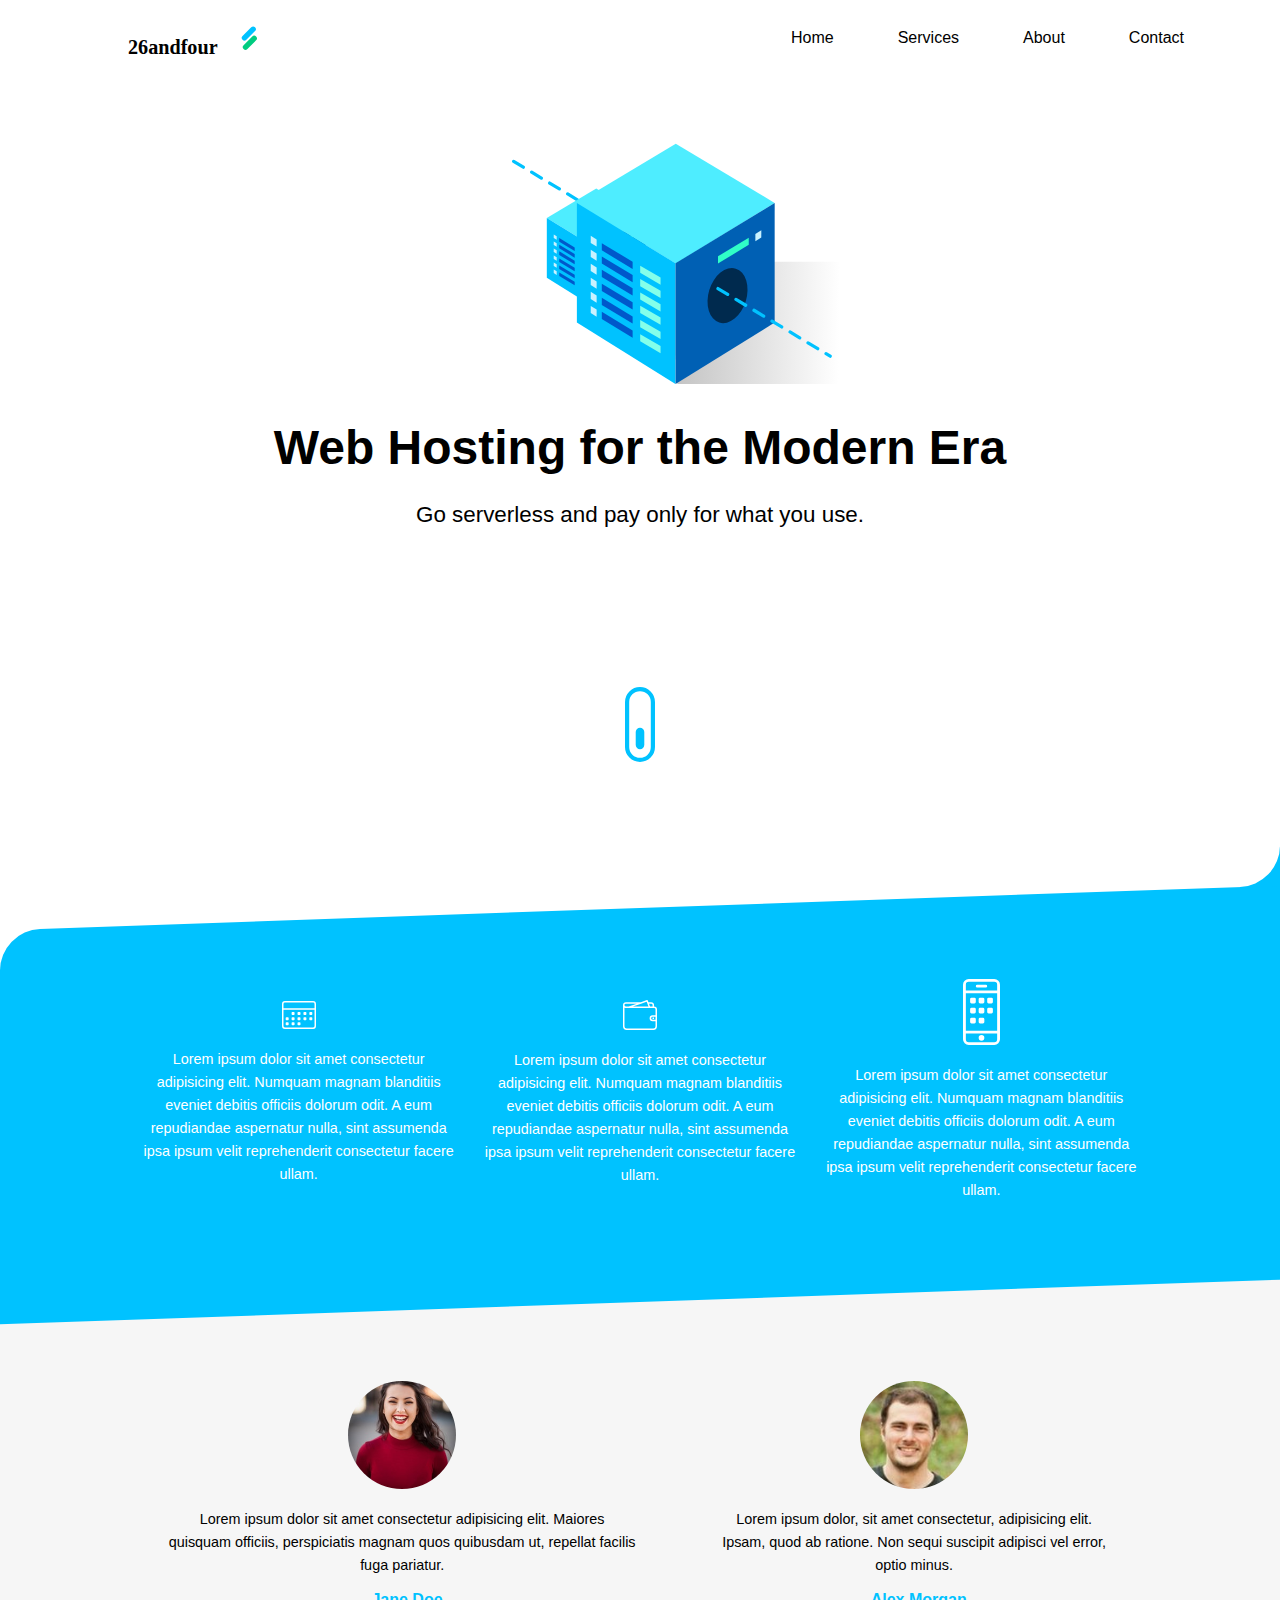
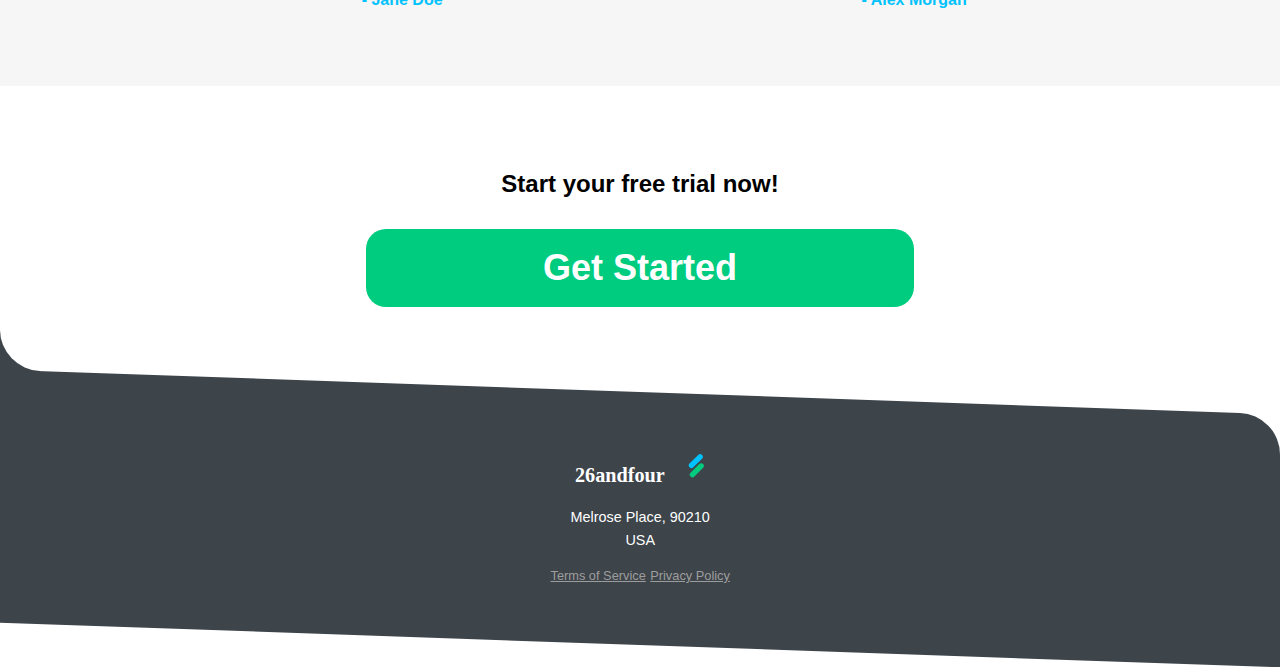
<file: portfolio_1/index.html>
<!DOCTYPE html>
<html>
<head>
	<title>Diagram</title>
	<link rel="stylesheet" href="css/style.css">
</head>
<body>
	<div class="container">
		<header>
			<img src="images/logo.svg" alt="26andfour logo" class="logo">
			
			<nav>
				<a href="#" class="hide-desktop">
					<img src="images/ham.svg" alt="toggle menu" class="menu"	id="menu">
	         </a>

				<ul class="show-desktop hide-mobile" id="nav">
					<li id="exit" class="exit-btn hide-desktop" ><img src="images/exit.svg" alt="exit menu"></li>
					<li><a href="#">Home</a></li>
					<li><a href="#">Services</a></li>
					<li><a href="#">About</a></li>
					<li><a href="#">Contact</a></li>
				</ul>
			</nav>
		</header>

		<section>
			<img src="images/server.svg" alt="server graphic" class="server">

			<h1>Web Hosting for the Modern Era</h1>
			<p class=subhead>Go serverless and pay only for what you use.</p>

			<img src="images/scroll.svg" alt="scroll down" class="scroll hide-mobile show-desktop">
		</section>
	</div>

	<div class="blue-container">
		<div class="container">
			<ul>
				<li>
					<img src="images/icon-1.svg" alt="Calendar Icon">
					<p>Lorem ipsum dolor sit amet consectetur adipisicing elit. Numquam magnam blanditiis eveniet debitis officiis dolorum odit. A eum repudiandae aspernatur nulla, sint assumenda ipsa ipsum velit reprehenderit consectetur facere ullam.</p>
				</li>
				<li>
					<img src="images/icon-2.svg" alt="Calendar Icon">
					<p>Lorem ipsum dolor sit amet consectetur adipisicing elit. Numquam magnam blanditiis eveniet debitis officiis dolorum odit. A eum repudiandae aspernatur nulla, sint assumenda ipsa ipsum velit reprehenderit consectetur facere ullam.</p>
				</li>
				<li>
					<img src="images/icon-3.svg" alt="Calendar Icon">
					<p>Lorem ipsum dolor sit amet consectetur adipisicing elit. Numquam magnam blanditiis eveniet debitis officiis dolorum odit. A eum repudiandae aspernatur nulla, sint assumenda ipsa ipsum velit reprehenderit consectetur facere ullam.</p>
				</li>
			</ul>
		</div>
	</div>

	<div class="gray-container">
		<div class="container">
			<ul>
				<li>
					<figure>
				      	 <img src="images/user1.png" alt="User Picture">
  							 <blockquote>Lorem ipsum dolor sit amet consectetur adipisicing elit. Maiores quisquam officiis, perspiciatis magnam quos quibusdam ut, repellat facilis fuga pariatur.</blockquote>	   
  				   </figure><figcaption>- Jane Doe</figcaption>
				</li>
				<li>
					<figure>
				      	 <img src="images/user2.png" alt="User Picture">
  							 <blockquote>Lorem ipsum dolor, sit amet consectetur, adipisicing elit. Ipsam, quod ab ratione. Non sequi suscipit adipisci vel error, optio minus.</blockquote>	   
  				   </figure><figcaption>- Alex Morgan</figcaption>
				</li>
			</ul>
		</div>
	</div>

	<div class="container">
		<h2>Start your free trial now!</h>
		<a href="#" class="cta">Get Started</a>
	</div>

	<footer>
		<div class="footer-container">
			<div class="container">
				<a href="#">
					<img src="images/logo-white.svg" alt="logo" class="logo">
				</a>
				<p class="adress">Melrose Place, 90210 <br>USA	</p>
				<ul class="footer-links">
					<li><a href="#">Terms of Service</a></li>
					<li><a href="#">Privacy Policy</a></li>
				</ul>
				
			</div>
		</div>
	</footer>


<script src="js/js.js"></script>

</body>
</html>
</file>
<file: portfolio_1/css/style.css>
body{
 	margin: 0;
 	font-family: 'Montserrat' , sans-serif;
 }

 p,blockquote{
 	font-size: .9em;
 	line-height: 1.6em;
 }

 ul{
 	list-style-type: none;
 	margin: 0;
 	padding: 0;
 }

 .container{
 	text-align: center;
 	padding: .8em 1.2em;
 }
 .logo{
 	width: 130px;
 }

.hide-mobile{
	display: none;
}
 header{
 	display: flex;
 	justify-content: space-between;
 }

 .menu{
 	width: 25px;
 	margin-top: 45%; 
 }

 .server{
 	width: 70%;
 	margin: 2em auto 2em 25%;
 }

 h1 , .subhead{
 	position: relative;
 	z-index: 3;
 }

 .subhead{
 	font-size: 1.1em;
 }

 .blue-container{
 	width: 100%;
 	background: #00c2ff;
 	color: white;
 	margin-top: 15%;
 	padding: 4em 0 2em;
 	border-top-left-radius: 40px;
 	transform: skewY(-2deg);
 }

.blue-container:before{
	content:"";
	width:40px;
	height: 40px;
	background-color:#00c2ff;
	position: absolute;
	top: -39px;
	right: 0;
	z-index: -2;
}

.blue-container:after{
	content:"";
	width:80px;
	height: 80px;
	background-color:#fff; 
	top: -80px;
	position: absolute;
	right: 0;
	border-radius: 50%;
	z-index: -1;
}

 .blue-container ul{
 	transform: skewY(2deg);
 }

 .blue-container ul li{
 	margin-bottom: 3em;
 }

 .blue-container ul li p{
	padding: 0 .5em;
 }

 .blue-container img{
 	width: 14%;
 }

 .blue-container ul li:nth-child(3) img{
 	width: 8%;
 }

 .gray-container{
 	background: #f6f6f6;
 	padding: 4em 0 2em;
 	margin-top: -3%;
 }

 .gray-container ul li:first-child{
 	margin-bottom: 2em;
 }

 figure{
 	margin: 0;
 	padding: 0;
 }

 figcaption{
 	font-weight: bold;
 	color: #00c2ff;
 }

 h2{
 	margin-top: 7%;
 }

 .cta{
 	background: #00cc80;
 	width:calc(100% - 1em);
 	display: block;
 	color: #fff;
 	border-radius: 20px;
 	padding: .5em;
 	text-decoration: none;
 	font-size: 1.5em;
 	margin: 3% auto 7%;
 	position: relative;
 	z-index: 4;
 }

 .footer-container{
 	width: 100%;
 	background: #3d444a;
 	color: #fff;
 	padding: 3em 0;
 	border-top-right-radius: 40px;
 	transform: skewY(2deg);
 }

.footer-container .container{
	transform: skewY(-2deg);
}

 .footer-container:before{
 	content: "";
 	width:40px;
	height: 40px;
	background-color:#3d444a;
	position: absolute;
	top: -39px;
	left: 0;
	z-index: -2;
 }

 .footer-container:after{
 	content:"";
	width:80px;
	height: 80px;
	background-color:#fff; 
	top: -80px;
	position: absolute;
	left: 0;
	border-radius: 50%;
	z-index: -1;
 }

ul.footer-links {
	margin: 0 auto;
}

ul.footer-links li{
	display: inline-block;
}

ul.footer-links li a{
	color: #9d9d9d;
	font-size:.8em;
}
 
 nav ul{
 	position: fixed;
 	width: 60%;
 	top:0;
 	right: 0;
 	text-align: left;
 	background: rgb(36,41,44);
 	height: 100%;
 	z-index: 7;
 	padding-top: 3em;
 }

 nav ul li a{
 	color: white;
 	text-decoration: none;
 	display: block;
 	width: 100%;
 	padding: 1em 2em;
 	background-color: rgb(49,55,59);
 }

 nav ul li a:hover{
 	background-color:rgb(65,73,78)  ;
 }

 .exit-btn{
 	margin-bottom: 1em;
 	margin-top: -1.3em;
 	text-align: right;
 	padding: 0 1.4em;
 }

 .exit-btn img{
 	width: 15px;
 	cursor: pointer;
 }

 @media only screen and (min-width: 650px){
 	.server{
 		width: 50%;
 	}

 	h1{
 		font-size: 3em;
 		margin: 0;
 	}

 	.subhead{
 		font-size: 1.4em;
 		margin-bottom: 12%;
 	}

 	.blue-container{
 		margin: 0;
 	}

 	.blue-container img{
 		width: 10%;
 	}

 	.blue-container ul li:nth-child(3) img{
 		width: 11%;
 		margin-top: -6px;
 	}

 	.blue-container ul{
 		display: flex;
 		margin-top: -1em;
 		align-items: center;
 	}

 	.blue-container ul li{
 		margin-bottom: 0;
 	}

 	.blue-container ul li p{
 		padding: 0 .8em;
 	}

 	.gray-container ul{
 		display: flex;
 	}

 	nav ul{
 		width:40%;
 	}

 }

@media only screen and (min-width: 875px){

	.subhead{
		margin-bottom: 15%;
	}

	.blue-container ul{
		margin: 0 0 4% 0;
	}

	.gray-container ul{
		margin: 4% 0 0;
	}
}

@media only screen and (min-width: 1024px){
	.cta{
		width: 50%;
	}

	.container{
		width:80%;
		margin: 0 auto;
	}

	.show-desktop{
		display: block;
		margin: 0 auto 13% auto;
	}

	.hide-desktop{
		display: none;
	}

	nav ul{
		position: inherit;
		width: auto;
		background: none;
		height: auto;
		display: flex;
		padding-top: 0;
	}

	nav ul li{
		float: left;
	}

	nav ul li a{
		color: black;
		background-color: inherit;
		text-align: right;
		padding: 1em 2em;
	}

	nav ul li a:hover{
		background-color: inherit;
	}

	.scroll{
		width:30px;
		animation: move 1s infinite alternate;
	}

	@keyframes move{
		0% {
			transform: translateY(0px);
		}
		100% {
			transform: translateY(20px);
		}
	}
}
@media only screen and (min-width: 1600px){

	.server{
		width:40%;
		margin: 5em auto 4em 15%;
	}

	.container{
		width: 70%;
	}

	.blue-container{
		padding: 7em 0 2em;
	}

	.blue-container ul li p, blockquote{
		fontsize: 1.3em;
	}

	.gray-container{
		padding: 6em 0 4 em;
	}

	h2{
		margin-top: 4em;
	}

	.blue-container img{
		width: 15%;
	}

	.blue-container ul li:nth-child(3) img{
		width: 8%;
		margin-top: -4%;
	}
}
</file>
